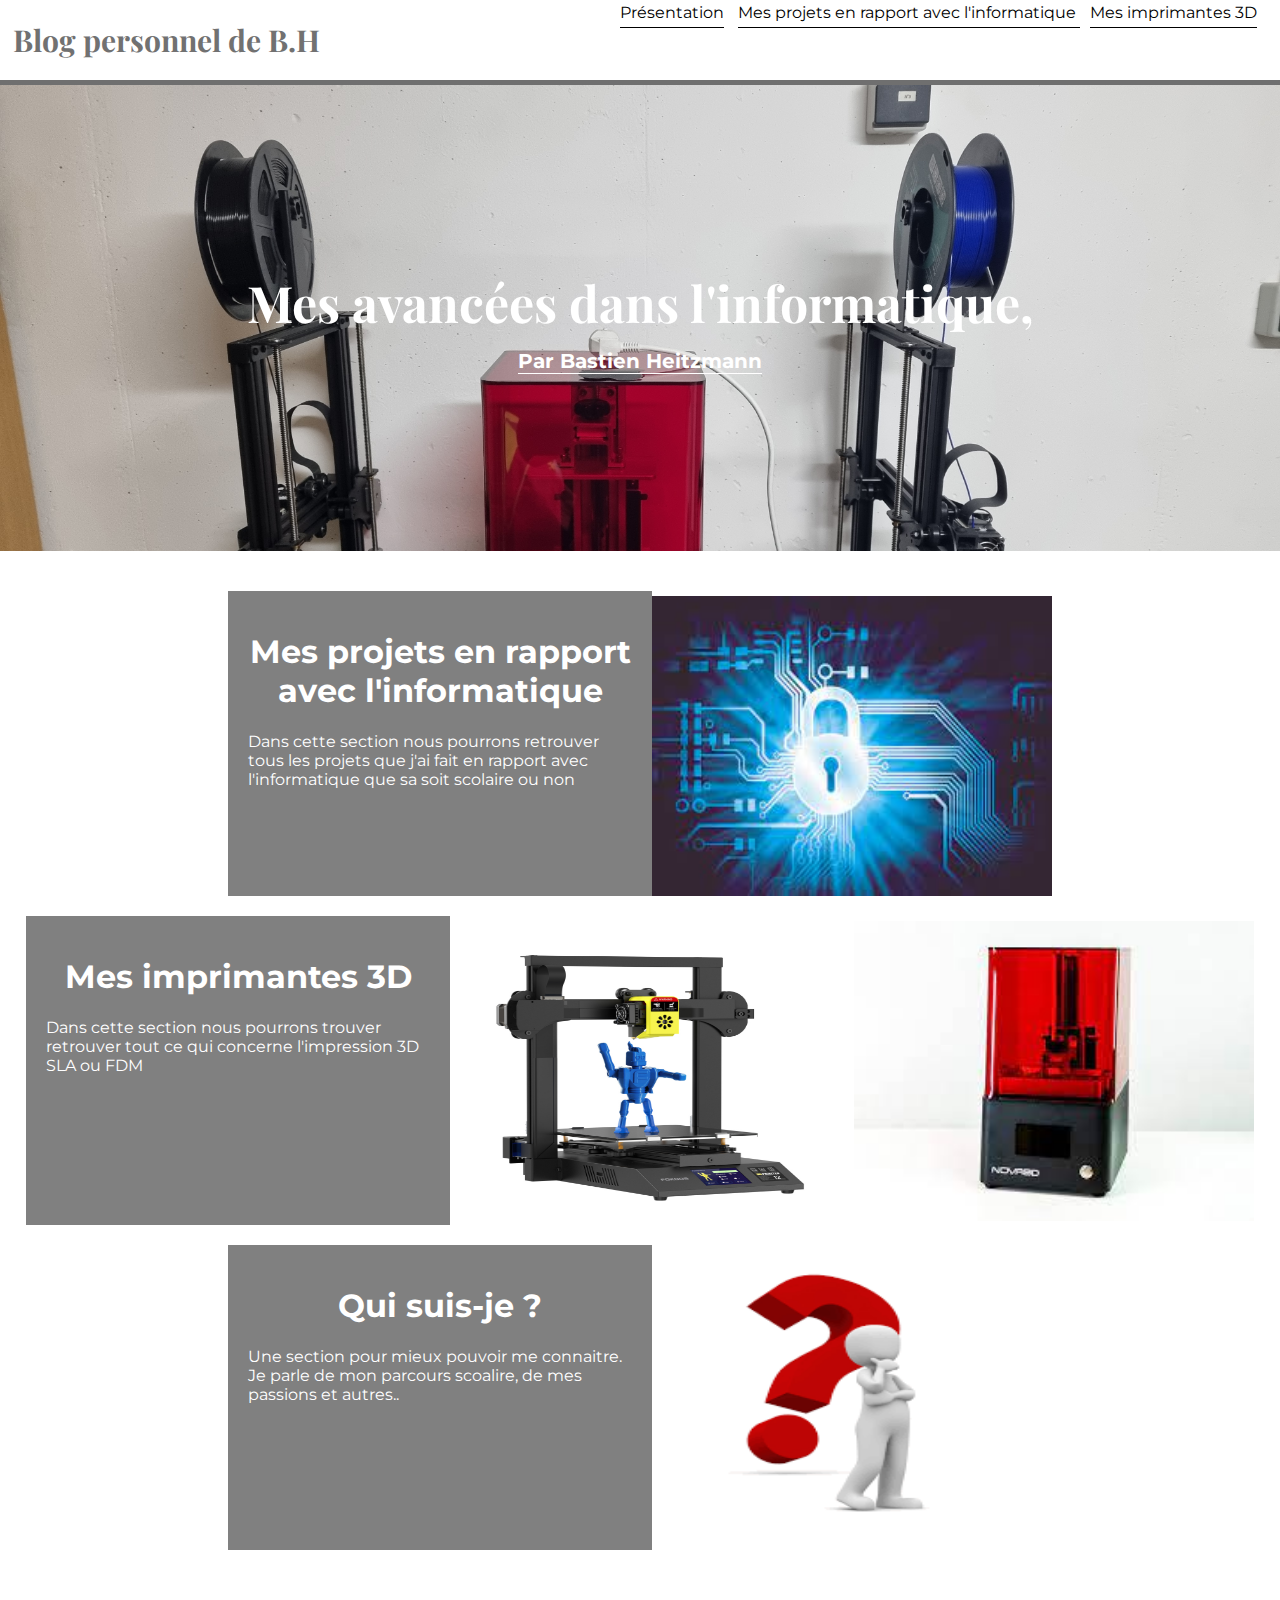
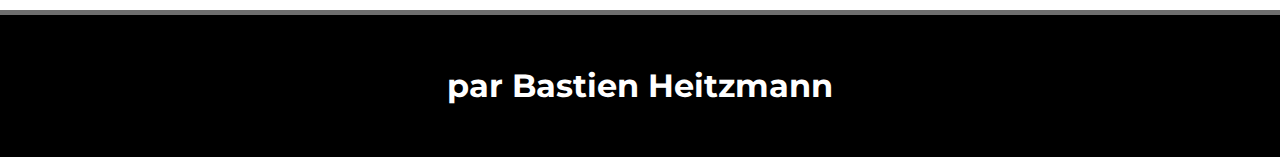
<file: index.html>
<html lang="fr">
<head>
    <meta charset="UTF-8">
    <title>Blog personnel</title>
    <meta charset="utf-8">
    <link rel="stylesheet" href="style.css">
</head>
<body>
    <nav>
        <h1>Blog personnel de B.H</h1>
        <div class="onglets">
            <a href="#">Présentation</a>
            <a href="projet informatique.html">Mes projets en rapport avec l'informatique </a>
            <a href="collect_plante.html">Mes imprimantes 3D</a>
        </div>
    </nav>

    <header>
        <h1>Mes avancées dans l'informatique,</h1>		<!-headers qui permet la mise en place du titres principales ->
        <h4>Par Bastien Heitzmann</h4>

    </header>

    <section class="main" id="produits"> <!- Mise en place de la section pour un modelage facile de la page>

        <div class="content"> <!- Block consacré aux images et textes--->
		
            <div class="card"> <!- class pour mettre en place les futurs images et textes--->
                <div class="left" style="background-color : gray;">
                    <h1> Mes projets en rapport avec l'informatique</h1>
                    <p><a href="projet informatique.html" style="text-decoration:none;color:white;">Dans cette section nous pourrons retrouver tous les projets que j'ai fait en rapport avec l'informatique que sa soit scolaire ou non</a></p><!on rends le lien cliquables par l'utilisateur tout en enlevant la marque de soulignement de l'HTML->
                </div>
                <div class="right"><!- Image à droite--->
                    <img src="images/informatique.jpg" alt="">
                </div>
            </div>

            <div class="card">
		
                <div class="left" style='background-color : gray;'>
				
                    <h1>Mes imprimantes 3D</h1>
                    <p><a href="collect_plante.html" style="text-decoration:none;color:white;" >Dans cette section nous pourrons trouver retrouver tout ce qui concerne l'impression 3D SLA ou FDM</a></p> <!- Répétition de la structure pour implémenter d'autres images--->
				
                </div>
                <div class="right">
					
                    <img src="images/fokoos.jpg" alt="">
					<img src="images/nova3d.jpg" alt="">
                </div>
            </div>
			<div class="card">
		
                <div class="left" style="background-color : gray;">
				
                    <h1>Qui suis-je ? </h1>
                    <p><a href="collect_plante.html" style="text-decoration:none;color:white;" >Une section pour mieux pouvoir me connaitre. Je parle de mon parcours scoalire, de mes passions et autres..</a></p> <!- Répétition de la structure pour implémenter d'autres images--->
				
                </div>
                <div class="right">
					
                    <img src="images/téléchargement.png" alt="">
                </div>
            </div>
        </div>
    </section>

    <footer>
		<h1>par Bastien Heitzmann</h1>
    </footer>
</body>
</html>
</file>
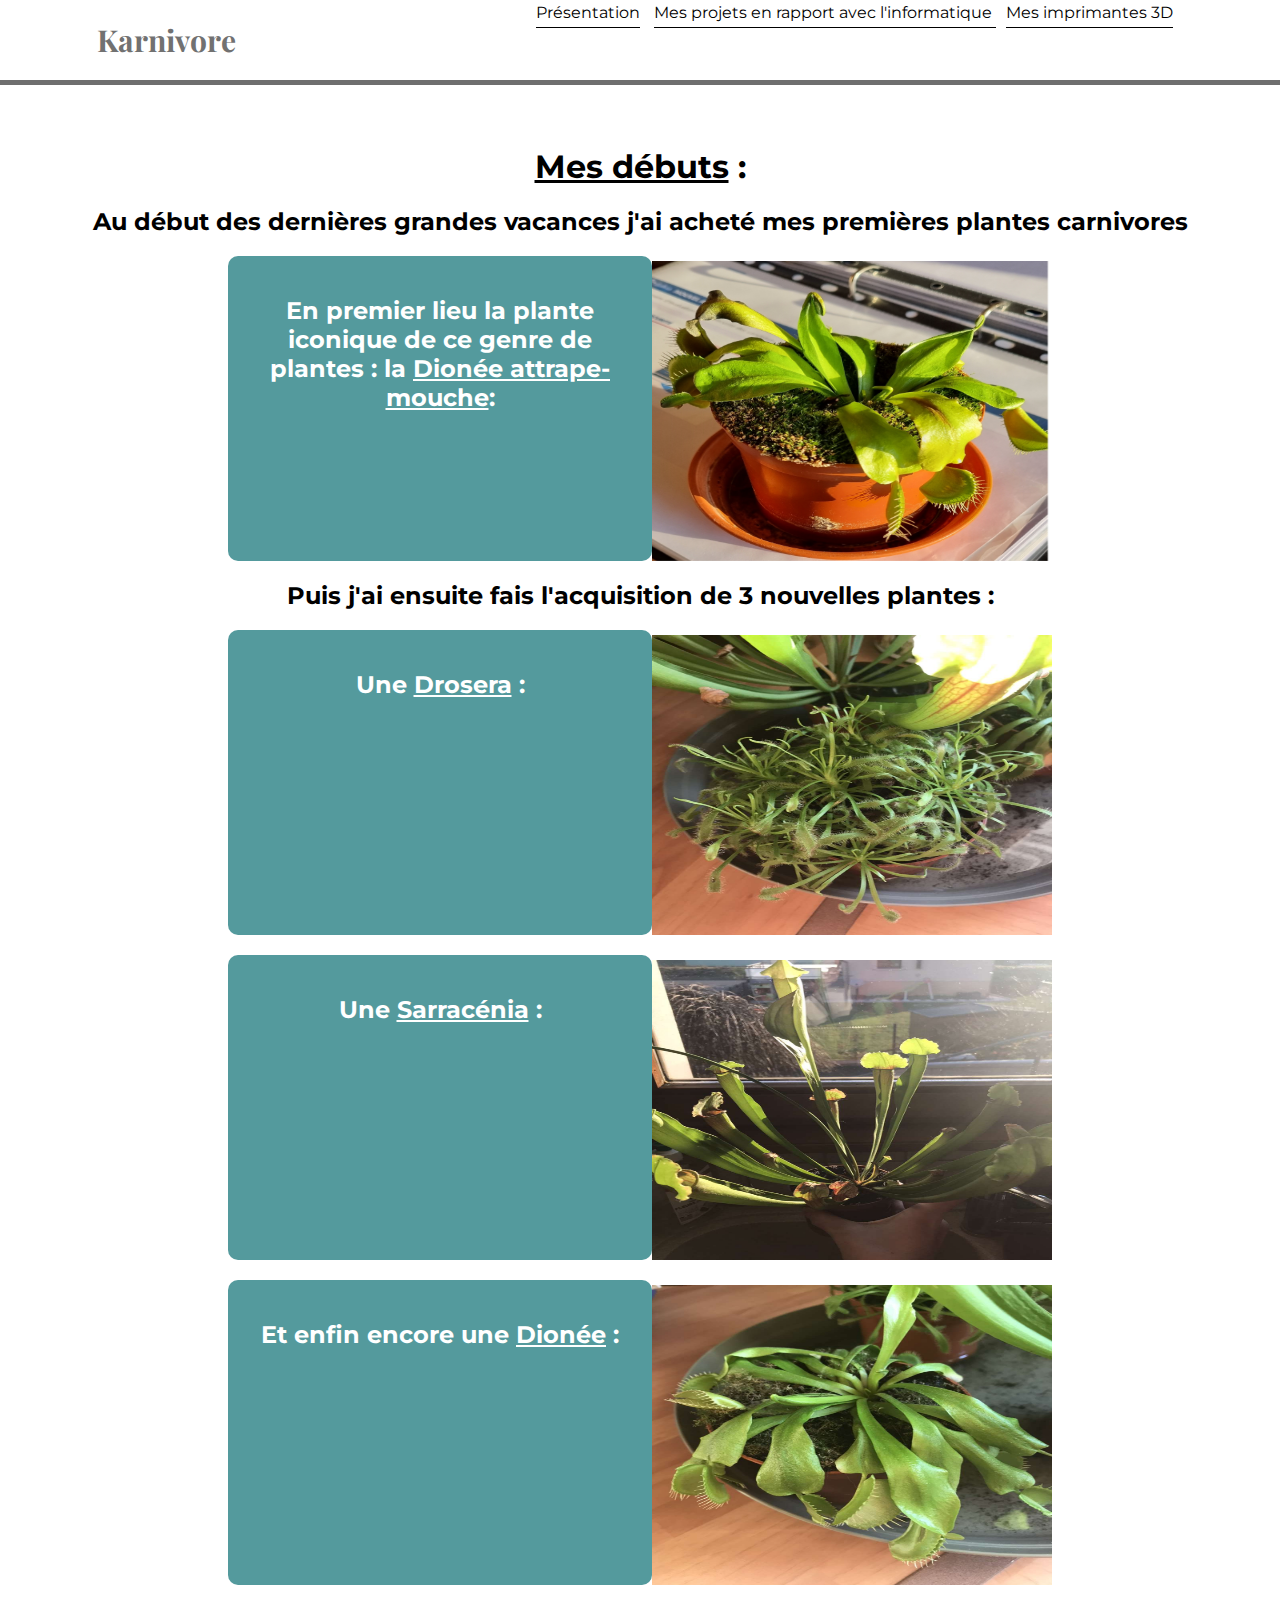
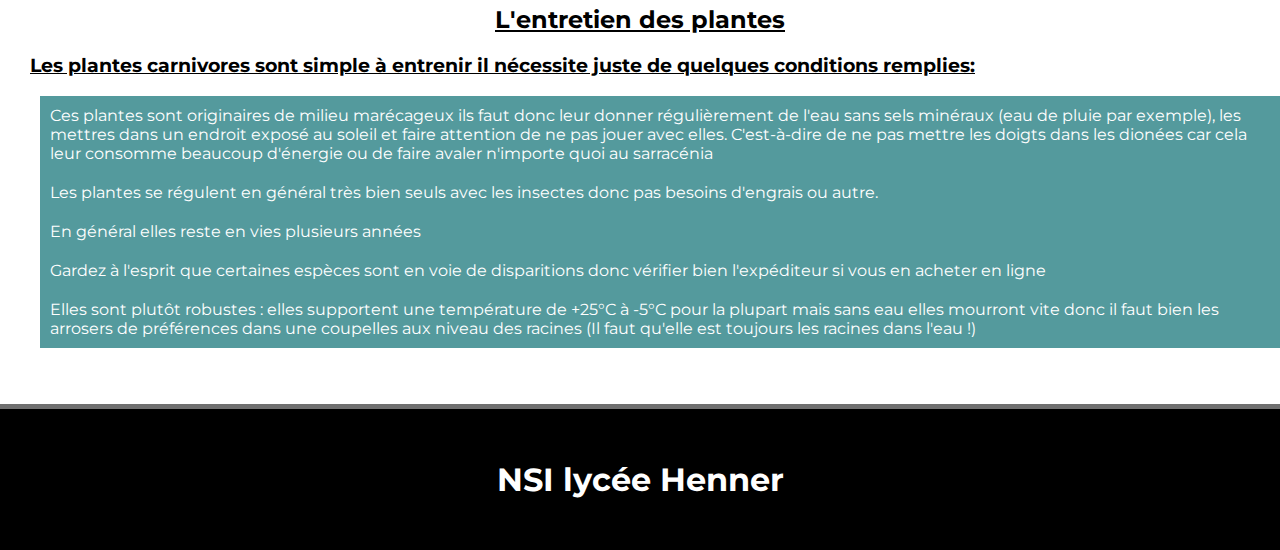
<file: collect_plante.html>
<html lang="fr">
<head>
    <meta charset="UTF-8">
    <title>Blog personnel</title> <!- Initialisaton du charset et appairage ave le css adéquat--->
    <link rel="stylesheet" href="style.css">
</head>
<body>
    <nav>
        <h1>Karnivore</h1>
        <div class="onglets">
            <a href="index.html">Présentation</a>
            <a href="projet informatique">Mes projets en rapport avec l'informatique </a>
            <a href="collect_plante.html">Mes imprimantes 3D</a
        </div>
    </nav>


    <section class="main" id="produits">

        <div class="content">
			<h1> <u>Mes débuts</u> :</h1>
			<h2> Au début des dernières grandes vacances j'ai acheté mes premières plantes carnivores </h2> <!- Début du texte->
			 <div class="card"> 
				<div class="left2">
				 <p><h2> En premier lieu la plante iconique de ce genre de plantes : la <u>Dionée attrape-mouche</u>:</h2></p>
				</div>
				<div class="right">
                    <img src="images/perso1.jpg" width="300" height="400"> <!- Mise en place d'une image à droite et d'un texte à gauche dans le même block->
                </div>
			</div>
			<h2>Puis j'ai ensuite fais l'acquisition de 3 nouvelles plantes :</h2>
				<div class="card"> 
				<div class="left2">
				 <p><h2> Une <u>Drosera</u> : </h2></p> <!-Autre blocks présentant une autre plante->
				</div>
				<div class="right">
                    <img src="images/perso2.jpg" width="300" height="400"> <!-Rédimensionnage de l'image directement dans le html->
                </div>
			</div>
			<div class="card"> 
				<div class="left2">
				 <p><h2> Une <u>Sarracénia</u> : </h2></p>
				</div>
				<div class="right">
                    <img src="images/perso3.jpg" width="300" height="400">
                </div>
			 </div>
			 <div class="card"> 
				<div class="left2">
				 <p><h2> Et enfin encore une <u>Dionée</u> : </h2></p>
				</div>
				<div class="right">
                    <img src="images/perso4.jpg" width="300" height="400">
                </div>
			 </div>
			 <h2><u>L'entretien des plantes</u></h2>
			 <p><h3><u>Les plantes carnivores sont simple à entrenir il nécessite juste de quelques conditions remplies:</u></h3>
				<ul>
					<li> Ces plantes sont originaires de milieu marécageux ils faut donc leur donner régulièrement de l'eau sans sels minéraux (eau de pluie par exemple), les mettres dans un endroit exposé au soleil et faire attention de ne pas jouer avec elles. C'est-à-dire de ne pas mettre les doigts dans les dionées car cela leur consomme beaucoup d'énergie ou de faire avaler n'importe quoi au sarracénia</li>
					<li>Les plantes se régulent en général très bien seuls avec les insectes donc pas besoins d'engrais ou autre.</li>
					<li> En général elles reste en vies plusieurs années</li>	<!-Utilisations d'une liste ->
					<li> Gardez à l'esprit que certaines espèces sont en voie de disparitions donc vérifier bien l'expéditeur si vous en acheter en ligne</li>
					<li>Elles sont plutôt robustes : elles supportent une température de +25°C à -5°C pour la plupart mais sans eau elles mourront vite donc il faut bien les arrosers de préférences dans une coupelles aux niveau des racines (Il faut qu'elle est toujours les racines dans l'eau !)</li>
				
				</ul>
				</p>
		
		
		
		</div>
            
    </section>

    <footer>
		<h1>NSI lycée Henner</h1>
    </footer>
</body>
</html>
</file>
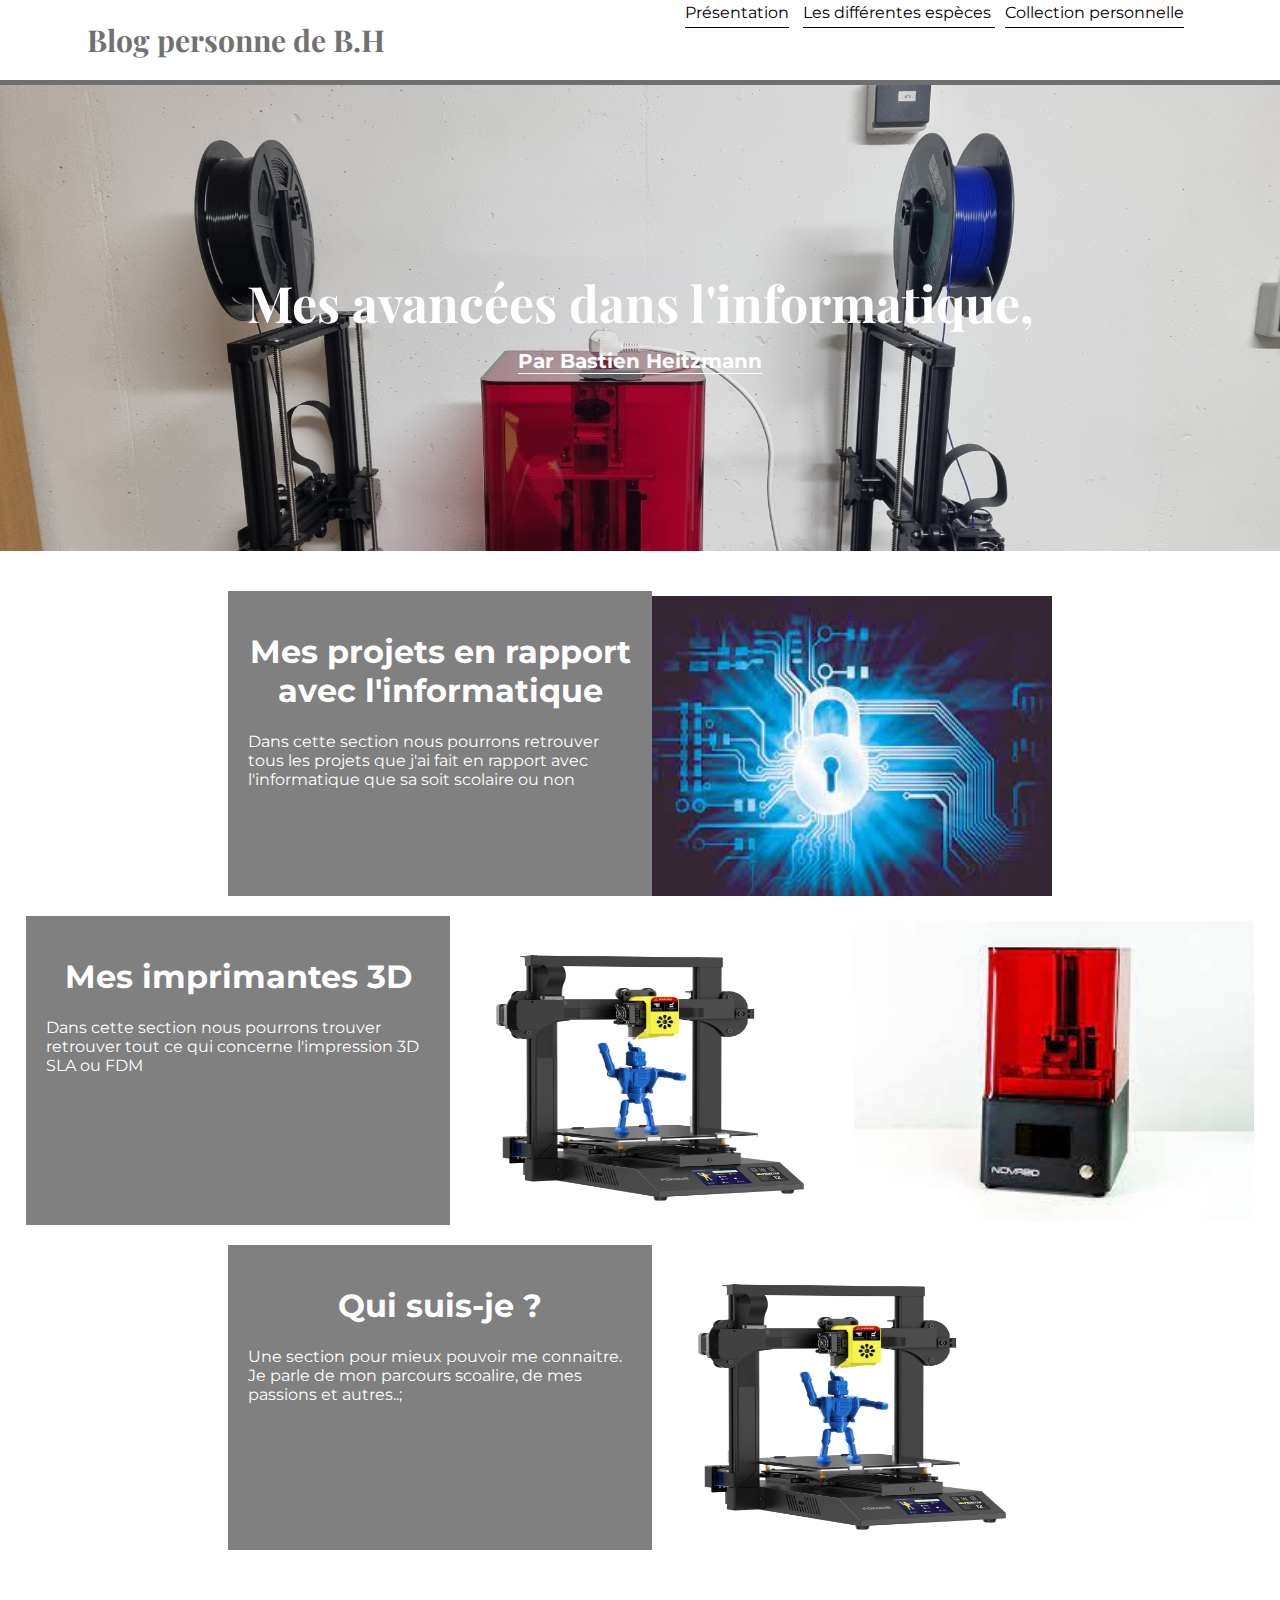
<file: html vitrines.html>
<html lang="fr">
<head>
    <meta charset="UTF-8">
    <title>Blog personnel</title>
    <meta charset="utf-8">
    <link rel="stylesheet" href="style.css">
</head>
<body>
    <nav>
        <h1>Blog personne de B.H</h1>
        <div class="onglets">
            <a href="#">Présentation</a>
            <a href="diff_plantes.html">Les différentes espèces </a>
            <a href="collect_plante.html">Collection personnelle</a>
        </div>
    </nav>

    <header>
        <h1>Mes avancées dans l'informatique,</h1>		<!-headers qui permet la mise en place du titres principales ->
        <h4>Par Bastien Heitzmann</h4>

    </header>

    <section class="main" id="produits"> <!- Mise en place de la section pour un modelage facile de la page>

        <div class="content"> <!- Block consacré aux images et textes--->
		
            <div class="card"> <!- class pour mettre en place les futurs images et textes--->
                <div class="left" style="background-color : gray;">
                    <h1> Mes projets en rapport avec l'informatique</h1>
                    <p><a href="diff_plantes.html" style="text-decoration:none;color:white;">Dans cette section nous pourrons retrouver tous les projets que j'ai fait en rapport avec l'informatique que sa soit scolaire ou non</a></p><!on rends le lien cliquables par l'utilisateur tout en enlevant la marque de soulignement de l'HTML->
                </div>
                <div class="right"><!- Image à droite--->
                    <img src="images/informatique.jpg" alt="">
                </div>
            </div>

            <div class="card">
		
                <div class="left" style='background-color : gray;'>
				
                    <h1>Mes imprimantes 3D</h1>
                    <p><a href="collect_plante.html" style="text-decoration:none;color:white;" >Dans cette section nous pourrons trouver retrouver tout ce qui concerne l'impression 3D SLA ou FDM</a></p> <!- Répétition de la structure pour implémenter d'autres images--->
				
                </div>
                <div class="right">
					
                    <img src="images/fokoos.jpg" alt="">
					<img src="images/nova3d.jpg" alt="">
                </div>
            </div>
			<div class="card">
		
                <div class="left" style="background-color : gray;">
				
                    <h1>Qui suis-je ? </h1>
                    <p><a href="collect_plante.html" style="text-decoration:none;color:white;" >Une section pour mieux pouvoir me connaitre. Je parle de mon parcours scoalire, de mes passions et autres..;</a></p> <!- Répétition de la structure pour implémenter d'autres images--->
				
                </div>
                <div class="right">
					
                    <img src="images/fokoos.jpg" alt="">
                </div>
            </div>
        </div>
    </section>

    <footer>
		<h1></h1>
    </footer>
</body>
</html>
</file>
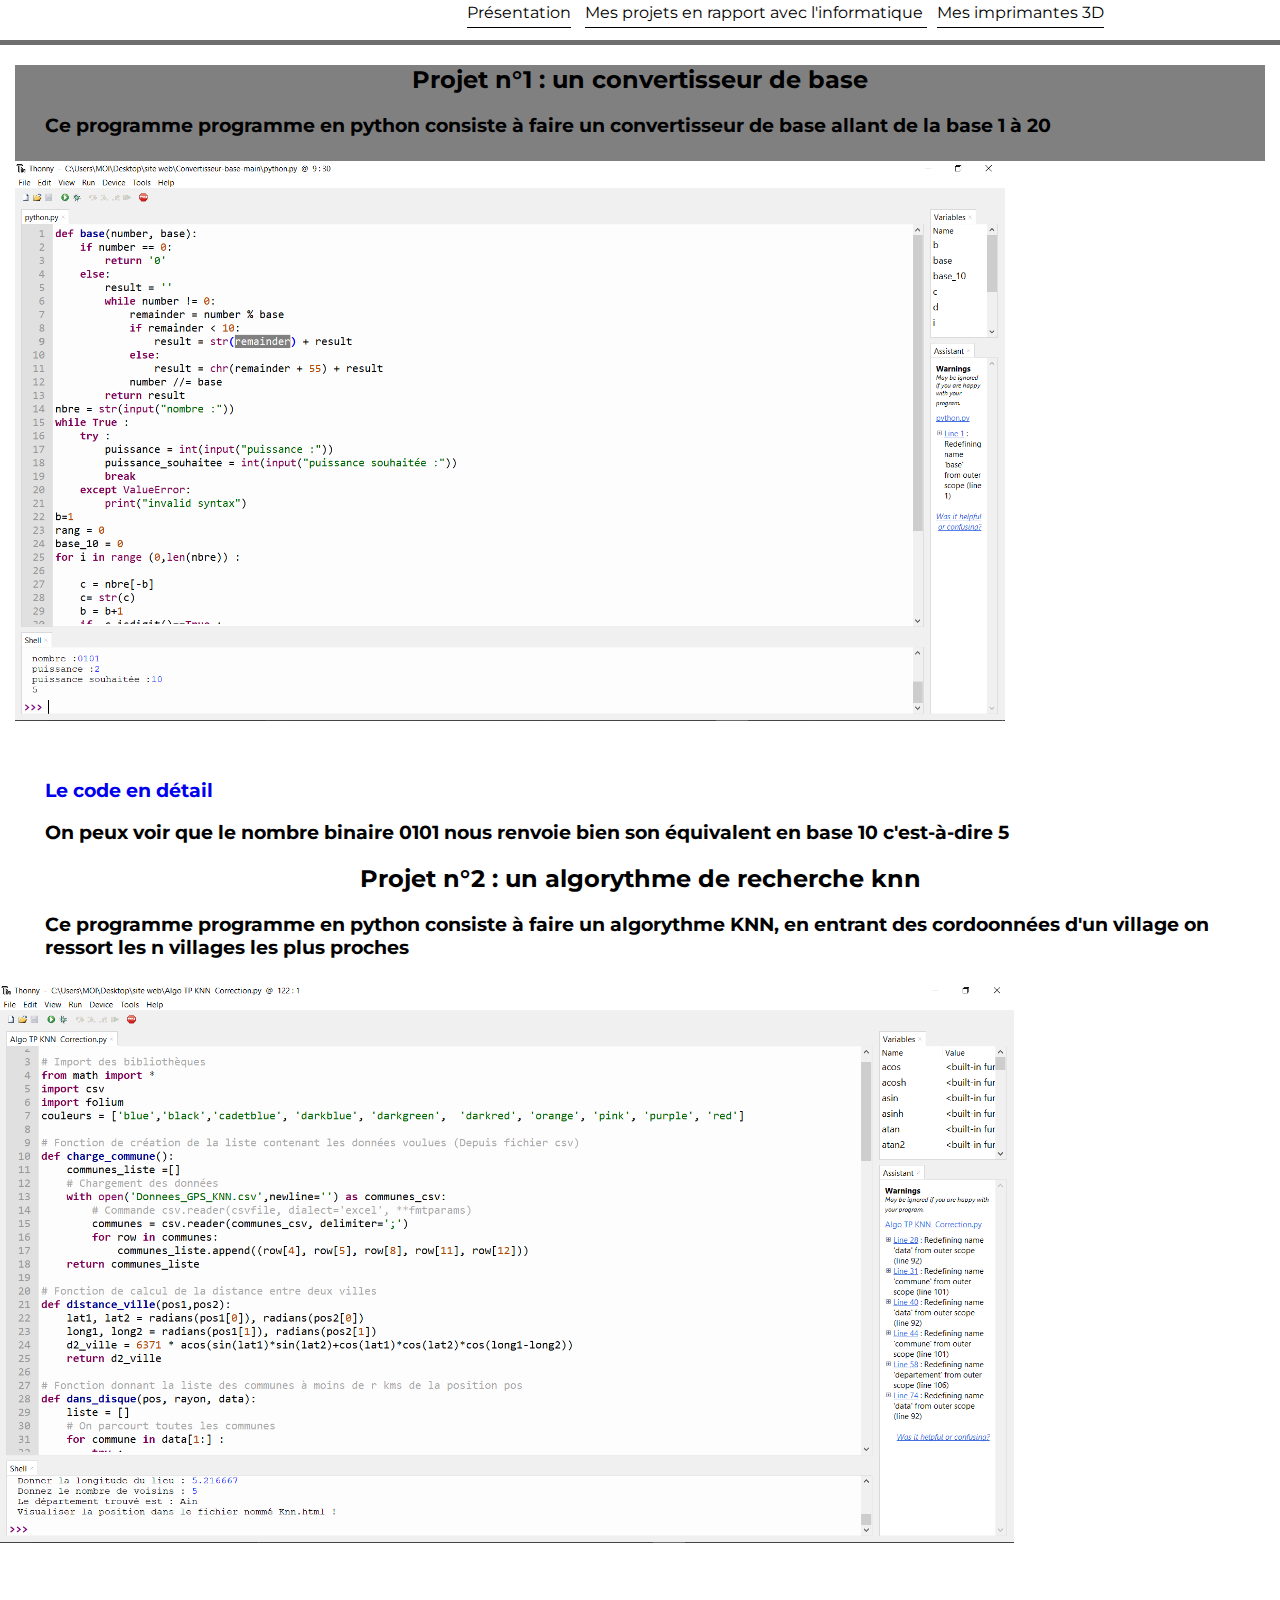
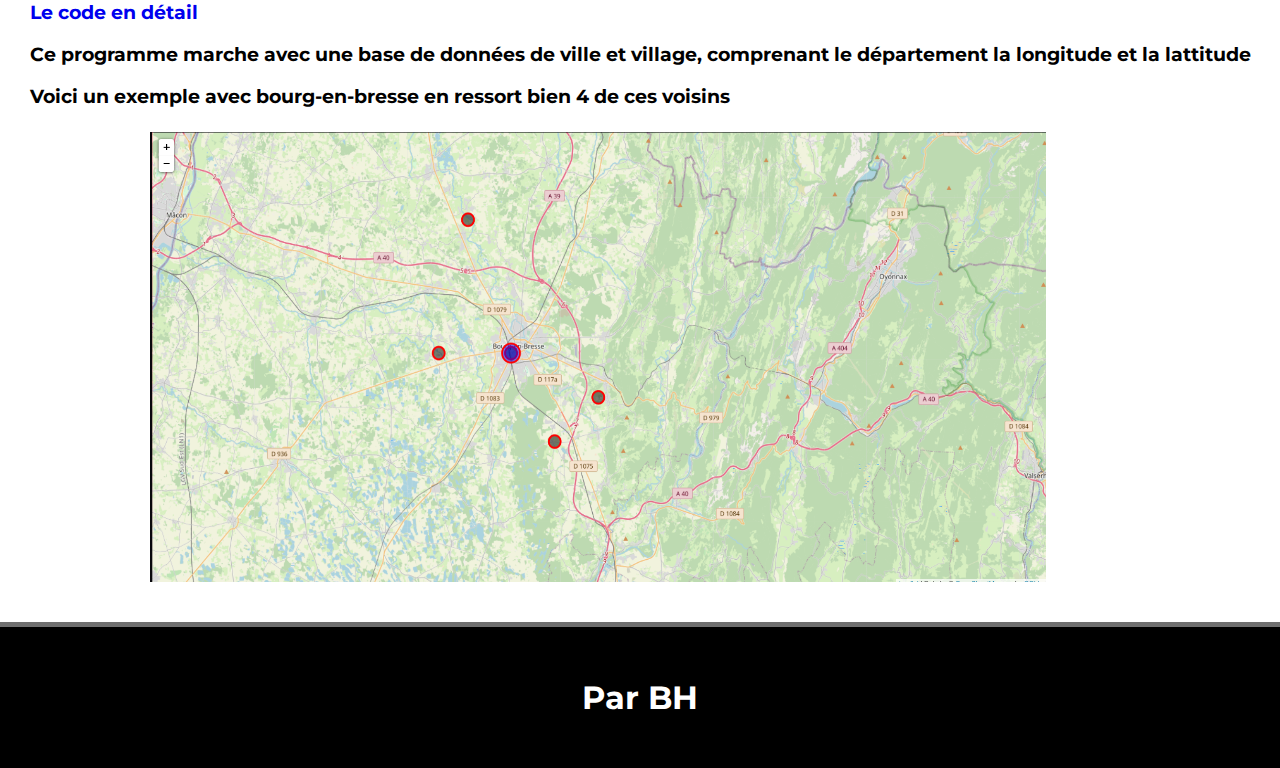
<file: nsi.html>
<html lang="fr">
<head>
    <meta charset="UTF-8">
    <title>Projet NSI</title>	<!- Initialisaton du charset et appairage ave le css adéquat--->
    <link rel="stylesheet" href="style.css">
</head>
<body>
    <nav>
        <h1></h1>
        <div class="onglets">
            <a href="index.html">Présentation</a>
            <a href="projet informatique.html">Mes projets en rapport avec l'informatique </a>
            <a href="collect_plante.html">Mes imprimantes 3D</a>
        </div>
    </nav>
	<div class ="titre_gris">
		<h2> Projet n°1 : un convertisseur de base</h2>
			<h3><p> Ce programme programme en python consiste à faire un convertisseur de base allant de la base 1 à 20</p></h3>
			<div>
				
				<img src = "Convertisseur-base-main/nsi exemple.png" alt="" style = "height:100%;width: 100%; margin-top: 5px; margin-bottom : -300px;">
				<h3><p><a href="Convertisseur-base-main/python.py" download style ="text-decoration:none;">Le code en détail</a></p></h3>
				
			</div>
		<h3><p>On peux voir que le nombre binaire 0101 nous renvoie bien son équivalent en base 10 c'est-à-dire 5</p></h3>
			
	</div>
	<div class ="titre_gris">
		<h2> Projet n°2 : un algorythme de recherche knn</h2>
			<h3><p> Ce programme programme en python consiste à faire un algorythme KNN, en entrant des cordoonnées d'un village on ressort les n villages les plus proches</p></h3>
			
	</div>
			<div>
				<img src = "Convertisseur-base-main/ex2.png" alt="" style = "height:100%;width: 100%; margin-top: 5px; margin-bottom : -300px;">
				<h3><p><a href="Algo TP KNN  Correction.py" download style ="text-decoration:none;">Le code en détail</a></p></h3>
				
			</div>
		<h3><p>Ce programme marche avec une base de données de ville et village, comprenant le département la longitude et la lattitude</p></h3>
		<h3><p>Voici un exemple avec bourg-en-bresse en ressort bien 4 de ces voisins</p></h3>
		<div>
			<img src = "images/bourg en bresse ex.PNG" alt="" style = "height:50%;width: 70%; margin-top: 5px; margin-left : 150px ;">
		</div>	
	
    <footer>
		<h1>Par BH</h1>		<!- Footers pour mettre une marque d'appartenance --->
    </footer>
</body>
</html>
</file>
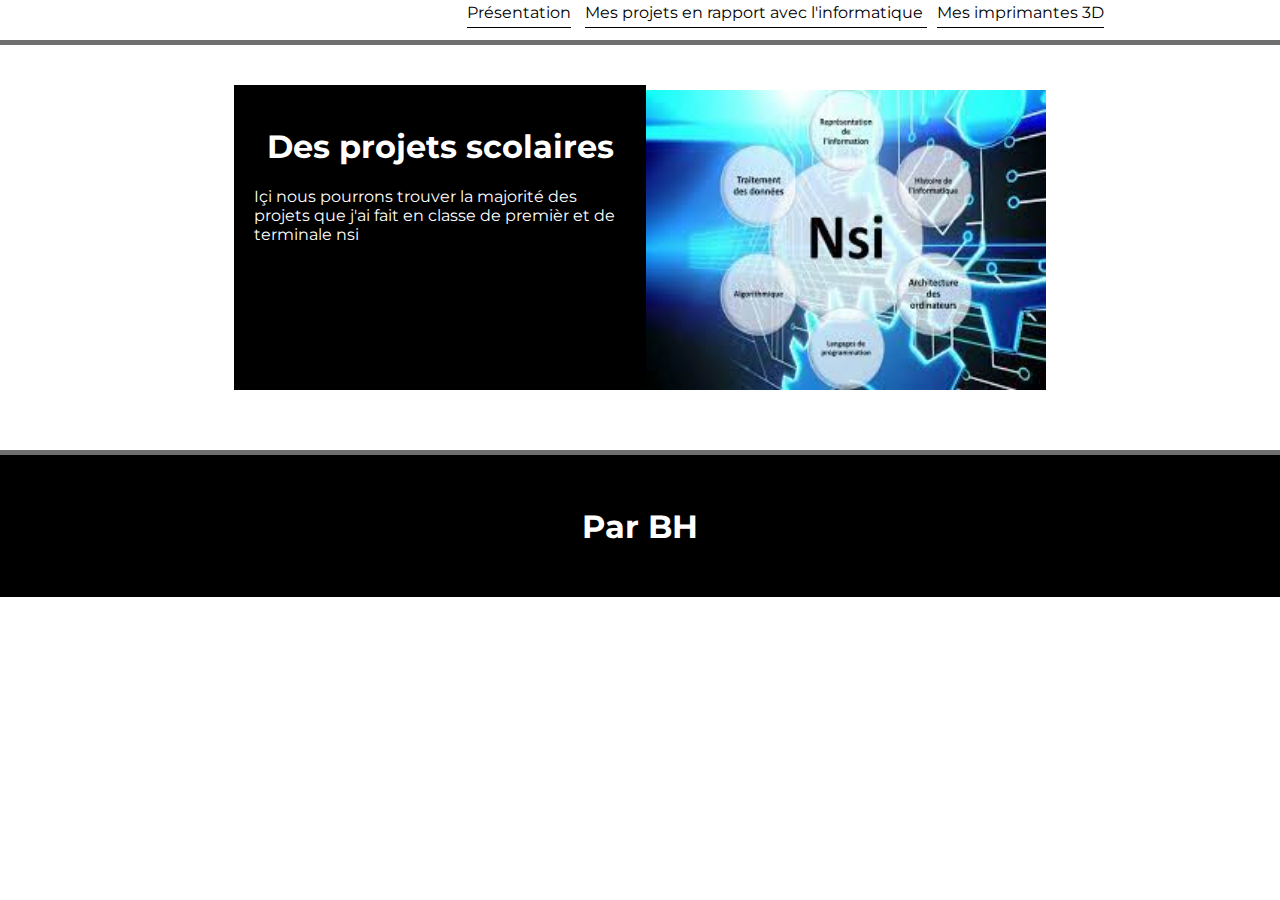
<file: projet informatique.html>
<html lang="fr">
<head>
    <meta charset="UTF-8">
    <title>Blog personnel</title>	<!- Initialisaton du charset et appairage ave le css adéquat--->
    <link rel="stylesheet" href="style.css">
</head>
<body>
    <nav>
        <h1></h1>
        <div class="onglets">
            <a href="index.html">Présentation</a>
            <a href="projet informatique.html">Mes projets en rapport avec l'informatique </a>
            <a href="collect_plante.html">Mes imprimantes 3D</a
        </div>
    </nav>


    <section class="main" id="produits"><!- Classe qui contiendra tout le contenu pour le mettre en forme plus facilement--->

        <div class="content"> <!- Block consacré aux images et textes--->
            <div class="card"> <!- class pour mettre en place les futurs images et textes--->
                <div class="left"> <!- Texte à gauche--->
                    <h1>Des projets scolaires</h1>
                    <p><a href="nsi.html" style="text-decoration:none;color:white;" >Içi nous pourrons trouver la majorité des projets que j'ai fait en classe de premièr et de terminale nsi</p>
                </div>
                <div class="right"> <!- Image à droite--->
                    <img src="images/nsi.jpg" alt="">
                </div>
            </div>

            
        </div>
    </section>

    <footer>
		<h1>Par BH</h1>		<!- Footers pour mettre une marque d'appartenance --->
    </footer>
</body>
</html>
</file>
<file: style.css>
@import url('https://fonts.googleapis.com/css2?family=Montserrat&display=swap'); /* Implentation de polices d'écritures différentes*/
@import url('https://fonts.googleapis.com/css2?family=Playfair+Display:wght@600&display=swap');
html{
    scroll-behavior: smooth; /*Faire que le défilement sur la page est doux*/
}
h1{
	text-align:center; /*Alignement du texte*/
	
}
h2{
	text-align:center;/*Alignement du texte*/
}
.titre_gris{
	margin : 15px;
	background-color:grey;
}
h3{
	font-family: 'Montserrat', sans-serif; /*Utilisation d'une autre police*/
	margin-left: 30px; 		/*Alignement du texte avec marge*/
	
}
li{
	background-color:#549A9D;	/*changement de couleur du texte et du fond*/
	color:#fff;
	padding: 10px; /*Padding de 10 pour faire un block uniforme*/
}
body{
    margin: 0px;
    padding: 0px;	/* Mise en place du corps de la page sans marge avec une police importé*/
    font-family: 'Montserrat', sans-serif;
}
nav{
    display:flex; /* mise en place des blocks de navigation*/
    flex-wrap:wrap;
    justify-content: center; <!->
    align-items: center;
    border-bottom: 5px solid #6f6f6f;
}
nav h1{
    color: #717171;
    font-family: 'Playfair Display', serif;	/*Police personnalisé et logo visible*/
    font-size: 30px;
}
nav .onglets{
    margin-top: 3px; /*Mise en places des marges pour bien placer les onglets de navigations*/
    margin-left: 300px;
}
nav .onglets a{
    text-decoration: none;
    color: #000;	/*Mise en forme des textes des onglets de navigations avec un alignement et une bon espacement*/
    margin-right: 10px;
    border-bottom: 1px solid #000;
    padding-bottom: 5px;
}

header{
    display: flex;
    flex-direction: column;
    align-items: center;	/*Mise en place de l'image de fond du header(en-tête) avec le texte par-dessus*/
    background: url('images/20221210_110717.jpg');
    background-size: cover;
    color: #fff;
    padding: 150px;
}
header h1{
    font-family: 'Playfair Display', serif; /*Modification de la police */
    font-size: 50px;
}
header h4{
    margin-top: -20px;
    font-size: 20px;
    text-align: center; /*Sous-texte en dessous du texte principale donc police et placement adéquat*/
    border-bottom: 1px solid #fff;
}

p{
	text-decoration:none; /*On supprime le marque des lien hypertexte*/
}
.main{
    margin-top: 40px;
    display: flex;	/*Mise en place du main et de sa mise en forme*/
    flex-direction: column;
    align-items: center;
}
.main .content .card{ /*.card est une branche dde .content qui est lui-même dans le .main ce chemin permet d'accéder aux éléments spécifiques d'une balise si elle est implémentée dans une autre*/
    display: flex;
    flex-wrap: wrap;
    justify-content: center; /* Mise en place du block : flex acceuillant le texte et image*/
    margin-bottom:20px;
	text-decoration:none;
	
}
.main .content .card .left{
   flex: 0 0 30%;
   padding: 20px;
   background-color:black; /*Block de gauche pour le texte*/
   color:#fff;

}
.main .content .card .left .h1 .a{
   text-decoration:none;
   display:block;
   width:100%;	
   height:100%;
	color:white; /*changement de la couleur de la police  */
}
.main .content .card .right img{
    height:300px;
    width: 400px; /*Block droit pour les images*/
    margin-top: 5px; 
}
.main .content .card .left2{ /*Autre synthèse d'une carte de texte pour changer sa couleur*/
   flex: 0 0 30%;
   padding: 20px;
   background-color:#549A9D; 
   color:#fff;
   border-radius:10px;

}

footer{
    margin-top: 40px;
    border-top: 5px solid #6f6f6f;
    background-color: rgb(0, 0, 0);	/*Mise en forme du footer (pieds de page) */
    color: #fff;
    padding: 30px 100px;;
}
</file>
